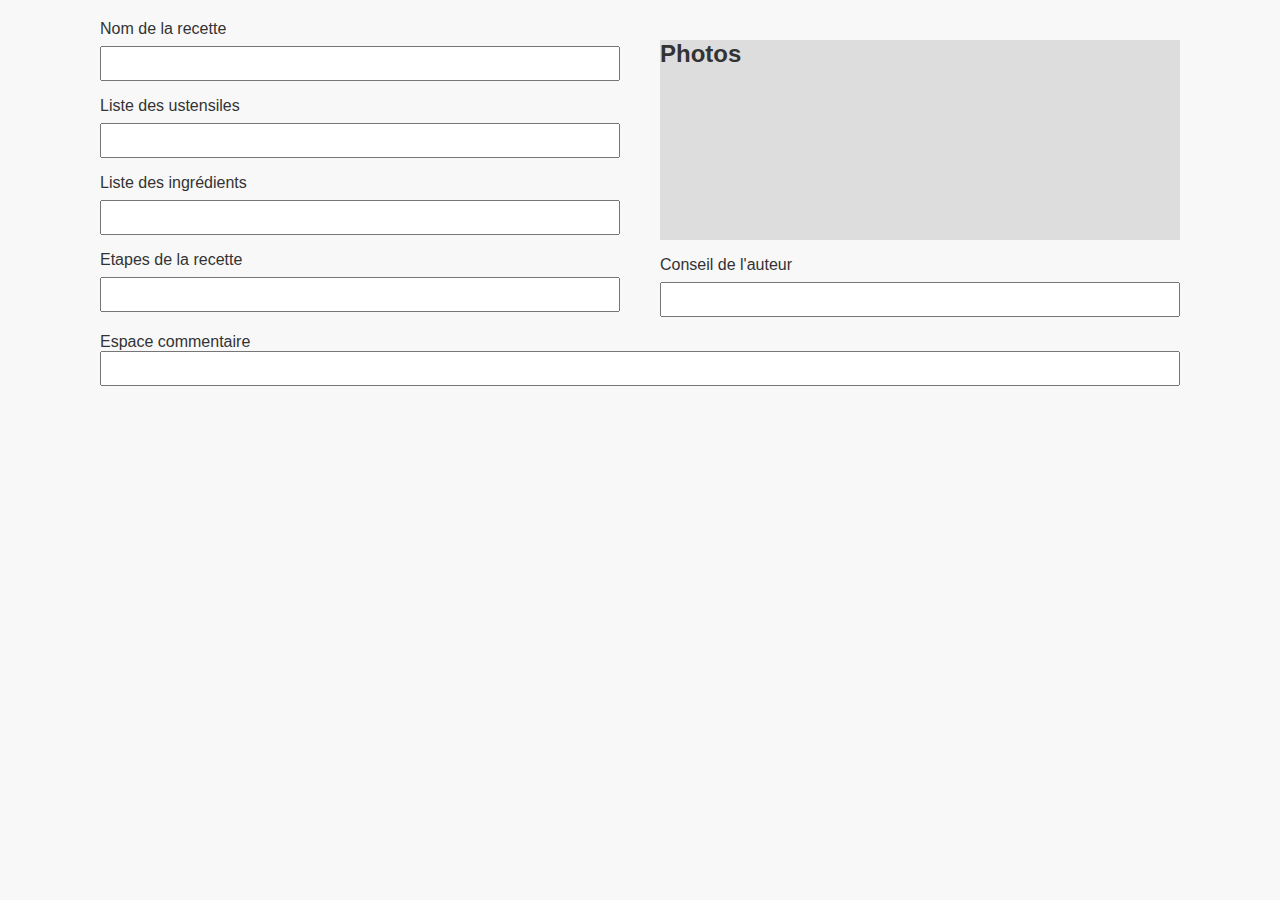
<file: affichage-recette.html>
<!DOCTYPE html>
<html lang="fr">
<head>
    <meta charset="UTF-8">
    <meta name="viewport" content="width=device-width, initial-scale=1.0">
    <link rel="stylesheet" href="affichage.css">
    <title>Recette</title>
</head>
<body>

    <div class="container">
        <div class="gauche">
    
            <label for="recette">Nom de la recette</label>
            <input type="text" id="recette" name="recette" required/>
            
            <label for="ustensiles">Liste des ustensiles</label>
            <input type="text" id="ustensiles" name="ustensiles" required/>
            
            <label for="ingrédients">Liste des ingrédients</label>
            <input type="text" id="ingrédients" name="ingrédients" required/>
            
            <label for="etapes">Etapes de la recette</label>
            <input type="text" id="etapes" name="etapes" required/>
    
        </div>
    
        <div class="droite">
    
            <div class="photo">
                <h2>Photos</h2>
            </div>
    
            <label for="commentaires">Conseil de l'auteur</label>
            <input type="text" id="commentaires" name="commentaires" required/>
    
        </div>
    </div>

    <label for="espace-commentaires">Espace commentaire</label>
    <input type="text" id="espace-commentaires" name="espace-commentaires" required/>

</body>
</html>
</file>
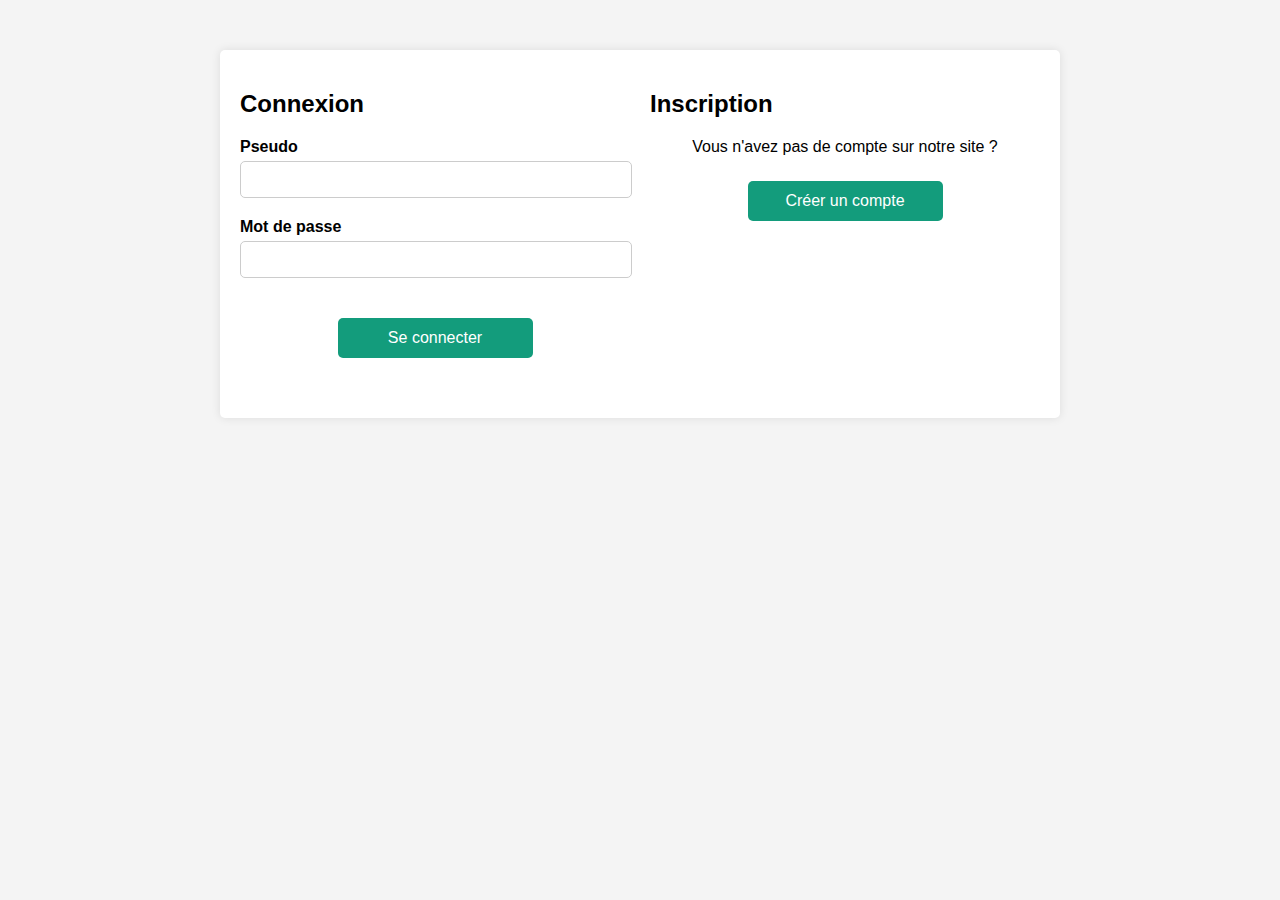
<file: Connexion.html>
<!DOCTYPE html>
<html lang="fr">

<head>
  <meta charset="utf-8">
  <meta name="viewport" content="width=device-width, initial-scale=1">
  <title>Site web Cube</title>
  <link rel="stylesheet" href="styles.css">
</head>


</head>
<body>
    <!-- Container pour les formulaires -->
    <div class="container">
    <!-- Partie pour la connexion -->
    <div class="form-group">
        <h2>Connexion</h2>
        <form action="#" method="post">
            <div class="form-group">
                <label for="login-pseudo">Pseudo</label>                
                <input class="form-control" required="" name="login_pseudo" value="" minlength="3" maxlength="15">
            </div>
            <div class="form-group">
                <label for="login-password">Mot de passe</label>
                <input type="password" id="login-password" name="login-password" required>
            </div>
            <div class="form-group">
                <button type="submit">Se connecter</button>
            </div>
        </form>
    </div>
    <!-- Partie pour l'inscription -->
        <div class="form-group">
            <h2>Inscription</h2>
            <div class="form-group">
                <div class="bloc-lien-creer-compte">
                    <div class="titre-lc">Vous n'avez pas de compte sur notre site ?</div>
                    <button type="submit" class="btn btn-creer-compte" onclick="window.location.href='indexInscription.html'" >Créer un compte</button>
                </div>
            </div>            
        </div>
    </div>

   

</body>
</html>
</file>
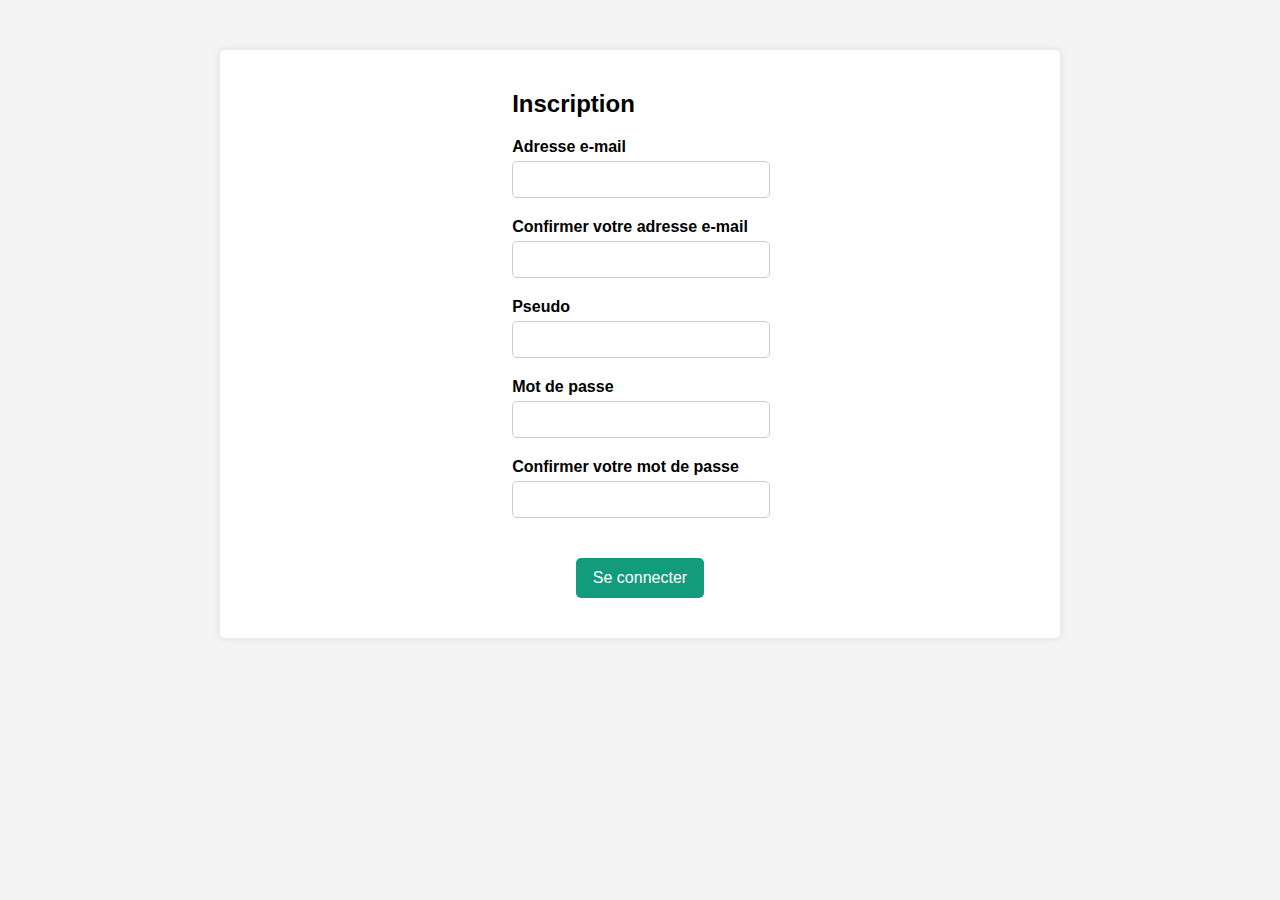
<file: Inscription.html>
<!DOCTYPE html>
<html lang="fr">

<head>
  <meta charset="utf-8">
  <meta name="viewport" content="width=device-width, initial-scale=1">
  <title>Site web Cube</title>
  <link rel="stylesheet" href="styles.css">
</head>


</head>
<body>   
     <!-- Container pour l'inscription'-->
     <div class="containerInscription">
        <!-- Partie pour la Inscription -->
        <div class="form-group_inscription">
            <h2>Inscription </h2>
            <form action="#" method="post">
                <!-- Premiere demande de l'adresse e-mail -->
                <div class="form-group">
                    <label for="login-email">Adresse e-mail</label>                
                    <input class="form-control" required="" name="login_email" value="" minlength="3" maxlength="15">
                </div>
                <!-- Confirmer  votre adresse e-mail. -->
                <div class="form-group">
                    <label for="login-email">Confirmer votre adresse e-mail</label>
                    <input type="email" id="login-email" name="login-email" required>
                </div>
                <!-- Demande du Pseudo  -->
                <div class="form-group">
                    <label for="login-pseudo">Pseudo</label>                
                    <input class="form-control" required="" name="login_pseudo" value="" minlength="3" maxlength="15">
                </div>
                <!-- Premiere demande de mot de passe  -->
                <div class="form-group">
                    <label for="login-password">Mot de passe</label>
                    <input type="password" id="login-password" name="login-password" required>
                </div>
                <!-- Confirmer votre mot de passe. -->
                <div class="form-group">
                    <label for="login-password">Confirmer votre mot de passe</label>
                    <input type="password" id="login-password" name="login-password" required>
                </div>
                <div class="form-group">
                    <button type="submit">Se connecter</button>
                </div>

            </form>
        </div>

</body>
</html>
</file>
<file: affichage.css>
/* Styles généraux */
body {
    font-family: Arial, sans-serif;
    background-color: #f8f8f8;
    color: #333;
    margin: 0;
    padding: 20px;
    padding-left: 100px;
    padding-right: 100px;
}

.container {
    display: flex;
    justify-content: space-between;
}

/* Styles pour la partie gauche */
.gauche {
    flex: 1;
    padding-right: 20px;
    box-sizing: border-box;
}

.gauche label {
    display: block;
    margin-bottom: 8px;
}

.gauche input {
    width: 100%;
    padding: 8px;
    margin-bottom: 16px;
    box-sizing: border-box;
}

/* Styles pour la partie droite */
.droite {
    flex: 1;
    padding-left: 20px;
    box-sizing: border-box;
}

.droite .photo {
    height: 200px;
    background-color: #ddd;
    margin-bottom: 16px;
}

.droite label {
    display: block;
    margin-bottom: 8px;
}

.droite input {
    width: 100%;
    padding: 8px;
    margin-bottom: 16px;
    box-sizing: border-box;
}

/* Style pour l'espace commentaires */
#espace-commentaires {
    width: 100%;
    padding: 8px;
    box-sizing: border-box;
    margin-bottom: 16px;
}

/* Media query pour les petits écrans */
@media (max-width: 768px) {
    .container {
        flex-direction: column;
    }

    .gauche, .droite {
        padding: 0;
    }

    .gauche input, .droite input, #espace-commentaires {
        margin-bottom: 10px;
    }
}
</file>
<file: styles.css>
body {
    font-family: Arial, sans-serif;
    margin: 0;
    padding: 0;
    background-color: #f4f4f4;
}

.container {
    max-width: 800px;
    margin: 50px auto;
    padding: 20px;
    background-color: #fff;
    border-radius: 5px;
    box-shadow: 0 0 10px rgba(0, 0, 0, 0.1);
    display: flex;
}

.form-group {
    margin-bottom: 20px;
    flex: 1;
    padding-right: 20px; /* Ajout d'un espace entre les formulaires */
}

.form-group:last-child {
    padding-right: 0; /* Suppression de l'espace sur le dernier formulaire */
}

.form-group label {
    display: block;
    font-weight: bold;
    margin-bottom: 5px;
}

.form-group input {
    width: 100%;
    padding: 10px;
    border: 1px solid #ccc;
    border-radius: 5px;
}

.form-group button {
    width: 50%;
    height: 40px;
    margin-left: 25%;
    margin-right: 25%;
    margin-top: 20px;
    font-size: 16px;
    padding: 10px;
    border: none;
    background-color: #139c7c;
    color: #fff;
    border-radius: 5px;
    cursor: pointer;
    transition: background-color 0.3s ease;
    
}

.form-group button:hover {
    background-color: #0fa744;
}

.titre-lc{
    display: flex;
    justify-content: center;
    margin-bottom: 5px;


}

.containerInscription{
    max-width: 800px;
    margin: 50px auto;
    padding: 20px;
    background-color: #fff;
    border-radius: 5px;
    box-shadow: 0 0 10px rgba(0, 0, 0, 0.1);
    display: flex;
    justify-content: center;
    align-items: center;
}
</file>
